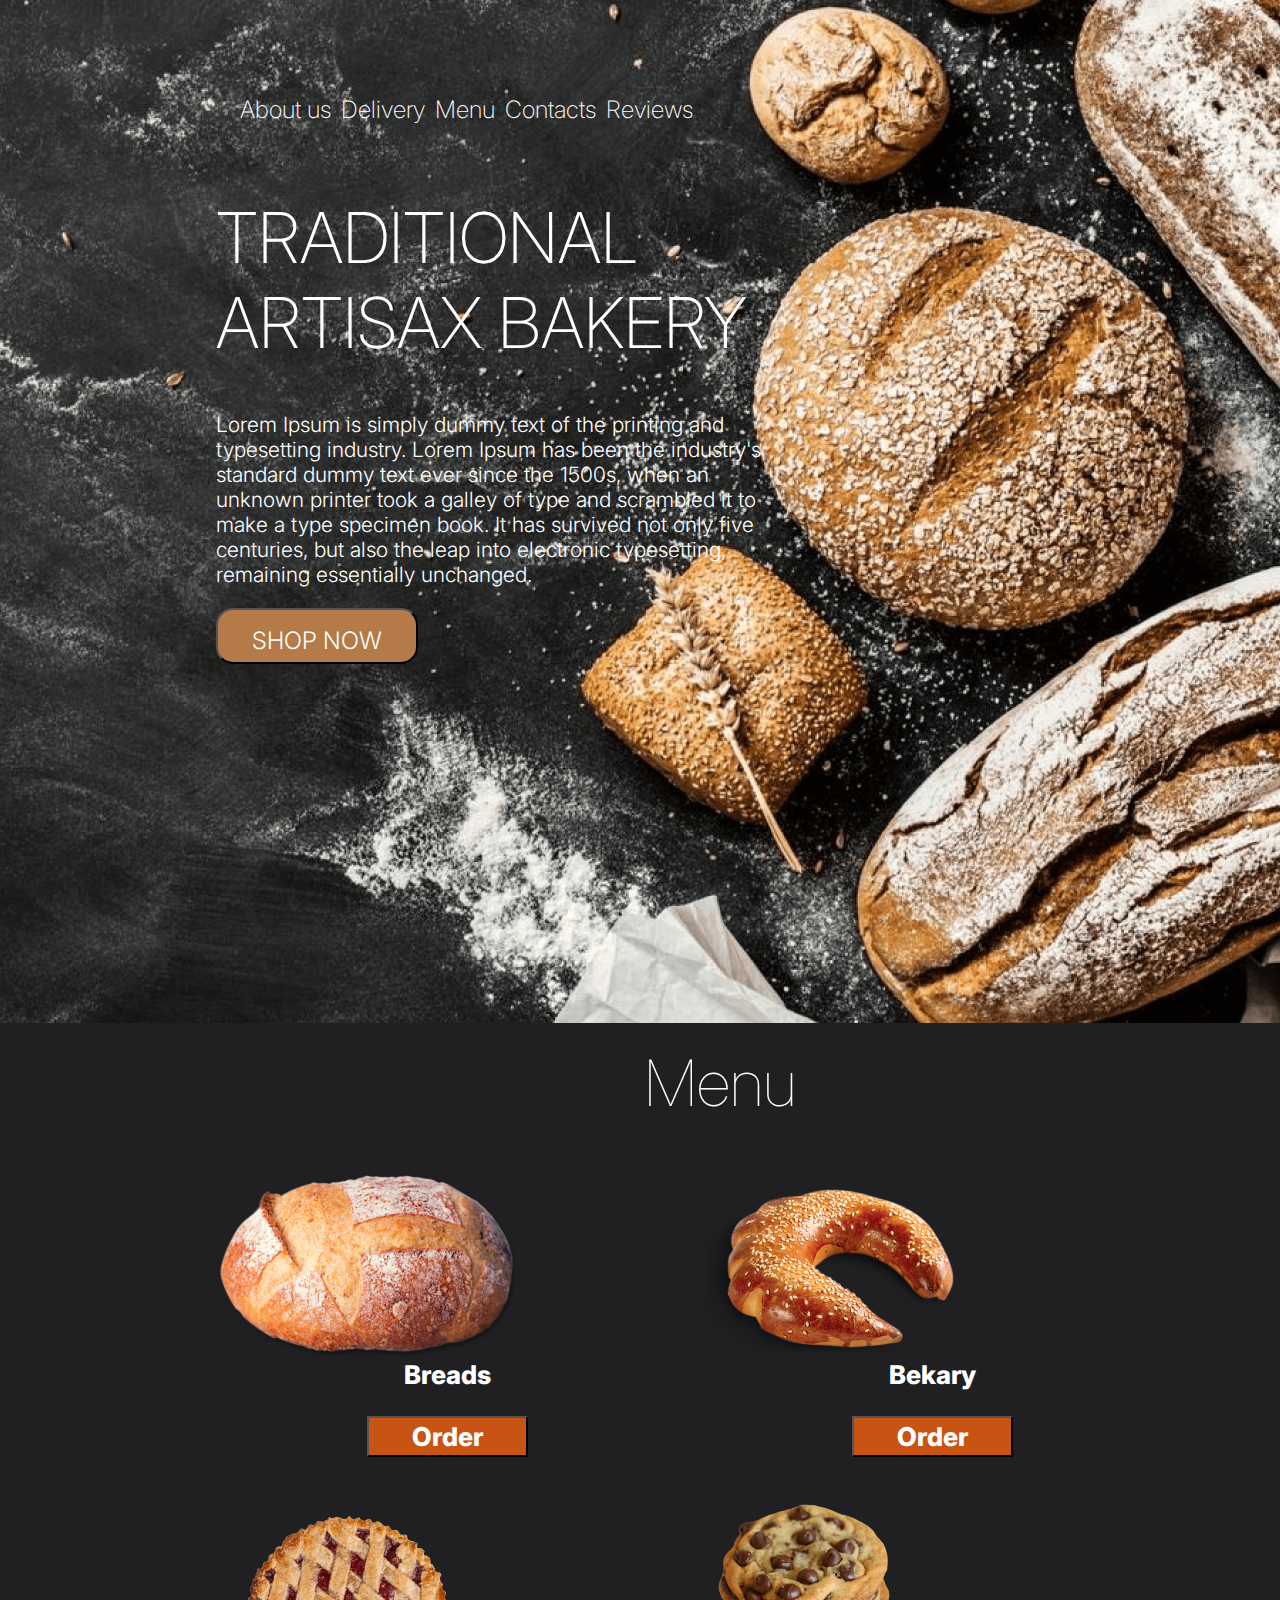
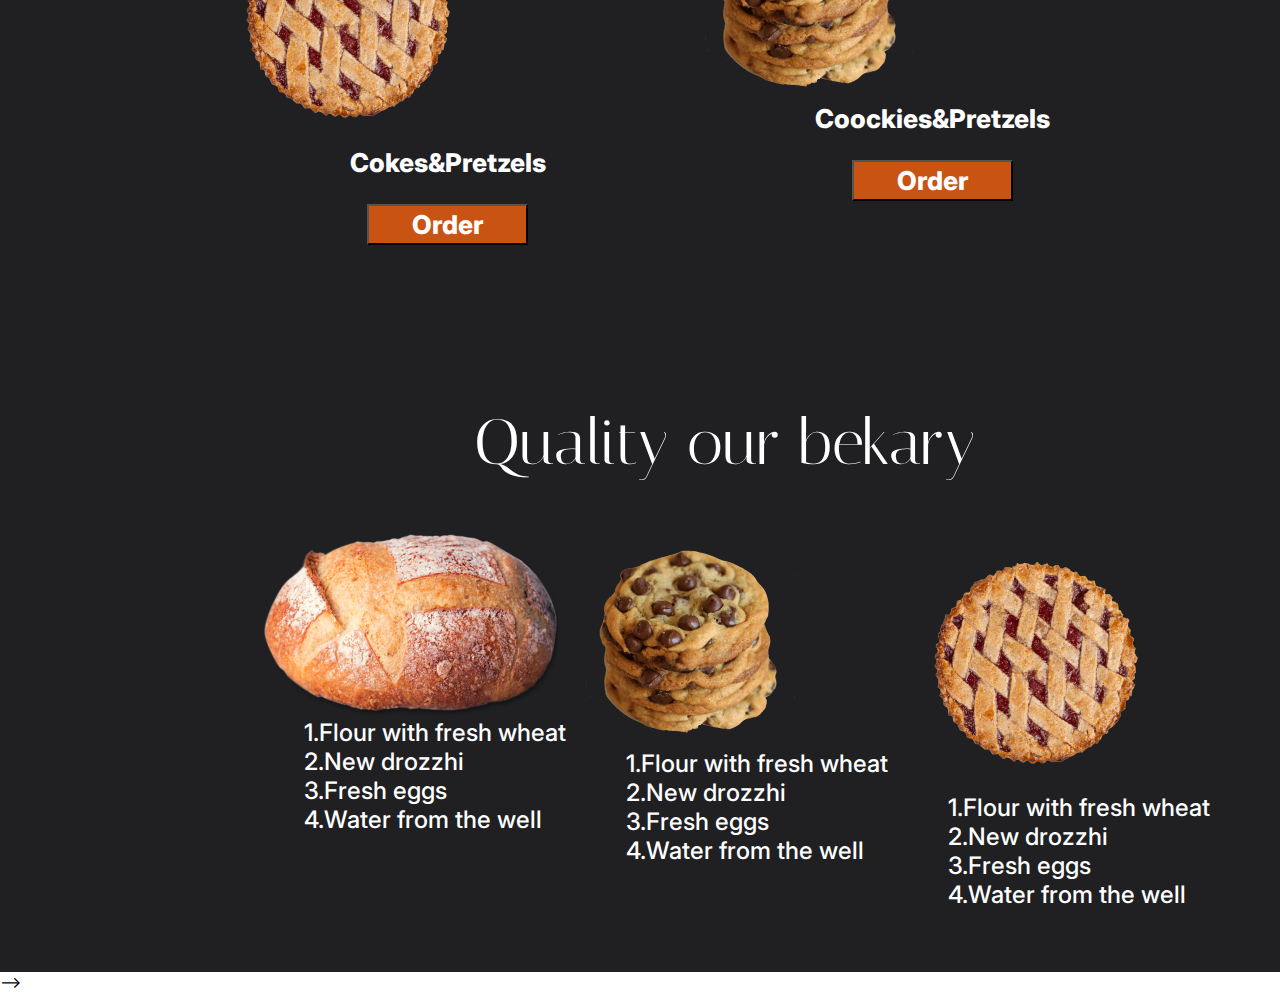
<file: index.html>
<!DOCTYPE html>
<html lang="en">
  <head>
    <meta charset="UTF-8" />
    <meta http-equiv="X-UA-Compatible" content="IE=edge" />
    <meta name="viewport" content="width=device-width, initial-scale=1.0" />
    <link rel="preconnect" href="https://fonts.googleapis.com">
    <link rel="preconnect" href="https://fonts.gstatic.com" crossorigin>
    <link
        href="https://fonts.googleapis.com/css2?family=Inter:wght@100;200;300;500;600;700;900&family=Italiana&display=swap"
        rel="stylesheet">
    <title>Document</title>
    <link
      rel="stylesheet"
      href="https://cdnjs.cloudflare.com/ajax/libs/modern-normalize/1.1.0/modern-normalize.css"
    />
    <link rel="stylesheet" href="./style/style.css" />
  </head>
  <body>
    <header class="header">
      <div class="container">
      <nav>
        <ul class="menu-list">
          <li class="menu-item"><a class="menu-link" href="">About us</a></li>
          <li class="menu-item"><a class="menu-link" href="">Delivery</a></li>
          <li class="menu-item"><a class="menu-link" href="">Menu</a></li>
          <li class="menu-item"><a class="menu-link" href="">Contacts</a></li>
          <li class="menu-item"><a class="menu-link" href="">Reviews</a></li>
        </ul>
      </nav>  
      </div>
      
    </header>
    <main>
      <section class="hero">
        <div class="container">
         <h1 class="hero-tital">TRADITIONAL ARTISAX BAKERY</h1>
        <p class="hero-text">
          Lorem Ipsum is simply dummy text of the printing and typesetting
          industry. Lorem Ipsum has been the industry's standard dummy text ever
          since the 1500s, when an unknown printer took a galley of type and
          scrambled it to make a type specimen book. It has survived not only
          five centuries, but also the leap into electronic typesetting,
          remaining essentially unchanged.
        </p>
        <button class="herobottom">SHOP NOW</button>
        <!-- <ul>
          <li>
            <img src="" alt="" /><span>$8.00(kg)</span>
            <p>American Cockie</p>
            <button class="buy">BUY</button>
          </li>
          <li>
            <img src="" alt="" /><span>$4.00</span>
            <p>Crushed with chockolate</p>
            <button class="buy">BUY</button>
          </li>
          <li>
            <img src="" alt="" /><span>For piece $4.00</span>
            <p>Blackberry pie</p>
            <button class="buy">BUY</button>
          </li>
        </ul>  -->
        </div>
        
      </section>
      <!-- секція меню -->
      <section class="menu">
        <div class="container">
 <h2 class="menutitle">Menu</h2>
        <ul class="list-menu list">
          <li class="list-menu-item">
            <img src="./images/menu1.png" alt="" />
            <h3 class="menutitle2">Breads</h3>
            <button type="button" class="menu-button">Order</button>
          </li>
          <li class="list-menu-item">
            <img src="./images/menu3.png" alt="" />
            <h3 class="menutitle2">Bekary</h3>
            <button type="button" class="menu-button">Order</button>
          </li>
          <li class="list-menu-item">
            <img src="./images/menu2.png" alt="" />
            <h3 class="menutitle2">Cokes&Pretzels</h3>
            <button type="button" class="menu-button">Order</button>
          </li>
          <li class="list-menu-item">
            <img src="./images/menu4.png" alt="" />
            <h3 class="menutitle2">Coockies&Pretzels</h3>
            <button type="button" class="menu-button">Order</button>
          </li>
        </ul>
        </div>
       
      </section>
      <!-- наші переваги -->
      <section class="advantages">
        <div class="container">
           <h2 class="advantages-title">Quality our bekary</h2>
        <ul class="advantages-list">
          <li>
            <img src="./images/menu1.png" alt="" />
            <ol>
              <li class="advantage-item">1.Flour with fresh wheat</li>
              <li class="advantage-item">2.New drozzhi</li>
              <li class="advantage-item">3.Fresh eggs</li>
              <li class="advantage-item">4.Water from the well</li>
            </ol>
          </li>
          <li>
            <img src="./images/menu4.png" alt="" />
            <ol>
              <li class="advantage-item">1.Flour with fresh wheat</li>
              <li class="advantage-item">2.New drozzhi</li>
              <li class="advantage-item">3.Fresh eggs</li>
              <li class="advantage-item">4.Water from the well</li>
            </ol>
          </li>
          <li>
            <img src="./images/menu2.png" alt="" />
            <ol>
              <li class="advantage-item">1.Flour with fresh wheat</li>
              <li class="advantage-item">2.New drozzhi</li>
              <li class="advantage-item">3.Fresh eggs</li>
              <li class="advantage-item">4.Water from the well</li>
            </ol>
          </li>
        </ul>  
        </div>
     
      </section>
      <!-- наша робота -->
      <!-- <section>
        <div class="container">
         <h2>Why TRADITIONALARTISAX BAKERY ?</h2>
        <ul>
          <li>
            <img src="" alt="" />
            <h3>Order at home</h3>
          </li>
          <li>
            <img src="" alt="" />
            <h3>Fresh food</h3>
          </li>
          <li>
            <img src="" alt="" />
            <h3>Speed Delivery 24 h</h3>
          </li>
        </ul>  
        </div>
       
      </section> -->
      <!-- контати -->
      <!-- <section>
        <div class="container">
         <h2>Where</h2>
        <div>
          <div><img src="" alt="" /></div>
          <div>
            <h3>How</h3>
            <a href="+38 055 123 13 12"></a>
            <a href="">Tik tok.:@TR.Bekary</a>
            <a href="">Inst:@TR.Bekary</a>
          </div>
          <div>
            <h3>Whean</h3>
            <span>with 8:30 to 20:30</span>
          </div>
        </div> 
        </div>
        
      </section> -->
    </main>
    <!-- <footer>
      <div class="container">
       <h2>TRADITIONAL ARTISAX BAKERY</h2>
      <span> We want be helthy </span>
      <ul>
        <li>
          <h3>About</h3>
          <p>About us Features News & Blog</p>
        </li>
        <li>
          <h3>Movement</h3>
          <p>What Eatly Support Us</p>
        </li>
        <li>
          <h3>Company</h3>
          <p>Why Eatly Capital Securaty</p>
        </li>
      </ul>
      <p>&#64;2022 Eatly.All right riserved.</p>  
      </div> -->
     
    </footer> -->
  </body>
</html>
</file>
<file: style/style.css>
body {
    font-family: "Inter", sans-serif;
    line-height: normal;
    font-style: normal;
    font-weight: 400;
  }
  
  a {
    text-decoration: none;
    font-style: normal;
  }
  
  li {
    list-style: none;
  }
  
  h1,
  h2,
  h3,
  h4,
  h5,
  h6,
  ul,
  p {
    margin-top: 0;
  }
  
  img {
    display: block;
    max-width: 100%;
    height: auto;
  }
  
  .list {
    margin: 0;
    padding: 0;
    list-style: none;
  }
  
  .container {
    width: 1030px;
    margin-left: auto;
    margin-right: auto;
    padding-left: 15px;
    padding-right: 15px;
  }

  /* едер */
  .header {
    margin-left: 185px;
    position: absolute;
    margin-top: 95px;
  }
  .menu-list{
    gap: 10px;
    display:flex;
  }
.menu-link {
  color: #FFF;
font-family: Inter;
font-size: 24px;
font-style: normal;
font-weight: 200;
line-height: normal;
}

  /* герой */
  .hero-text{
    color: #FFF;
    font-family: Inter;
    font-size: 21px;
    font-style: normal;
    font-weight: 300;
    line-height: normal;
    width: 570.253px;
    }
  .hero {
    background-image: url(../images/hero.png);
    width: 1431px;
height: 1023px;
margin-left: auto;
margin-right: auto;

  }

  .hero-tital {
    color: #FFF;
    font-family: Inter;
    font-size: 70px;
    font-style: normal;
    font-weight: 200;
    line-height: normal; 
    padding-top: 195px;
    width: 551px;
  }

  .herobottom {
    color:#FFF;
    font-size: 24px;
    font-style: normal;
    font-weight: 300;
    line-height: normal;
  
    border-radius: 17px;
    background-color: #b47b48;
  
    padding: 16px 34px 7px;
  }

  .herobottom:hover,
  .herobottom:focus {
  color: #B47B48;
  background-color: #FFF;
  cursor: pointer;
}
.buy {

  color: #FFF;
font-family: Inter;
font-size: 16px;
font-style: normal;
font-weight: 900;
line-height: normal;
background-color: #C85312;
padding: 10px 22px
}
.menu-button {
  color: #FFF;
font-family: Inter;
font-size: 25.92px;
font-style: normal;
font-weight: 800;
line-height: normal;
background-color: #C85312;
padding: 3px 43px
}
.menutitle {
  color: #FFF;
font-family: Inter;
font-size: 64px;
font-style: normal;
font-weight: 100;
line-height: normal;
text-align: center;
}
.menutitle2 {
  color: #FFF;
font-family: Inter;
font-size: 25.92px;
font-style: normal;
font-weight: 800;
line-height: normal;
}
.menu {
  background: #202023;
  padding-top: 21px;
  padding-bottom: 70px;
  width: 1440px;
/* height: 775px; */
margin-left: auto;
margin-right: auto;
}
.list-menu {
  display: flex;
  flex-wrap: wrap;
  gap: 30px;
  text-align: center;
}
.list-menu-item {
  flex-basis: calc((100% - 90px) / 2);
}
.advantages {
  background-color: #202023;
  padding-top: 90px;
  padding-bottom: 47px;
  width: 1448px;
  margin-left: auto;
  margin-right: auto;
}
.advantages-title {
  color: #FFF;
font-family: "Italiana";
font-size: 64px;
font-style: normal;
font-weight: 400;
line-height: normal;
text-align: center;
}
.advantages-list {
  display: flex;
  gap: 20px;
}
.advantage-item
{color: #FFF;
  font-family: Inter;
  font-size: 24px;
  font-style: normal;
  font-weight: 500;
  line-height: normal;}
</file>
